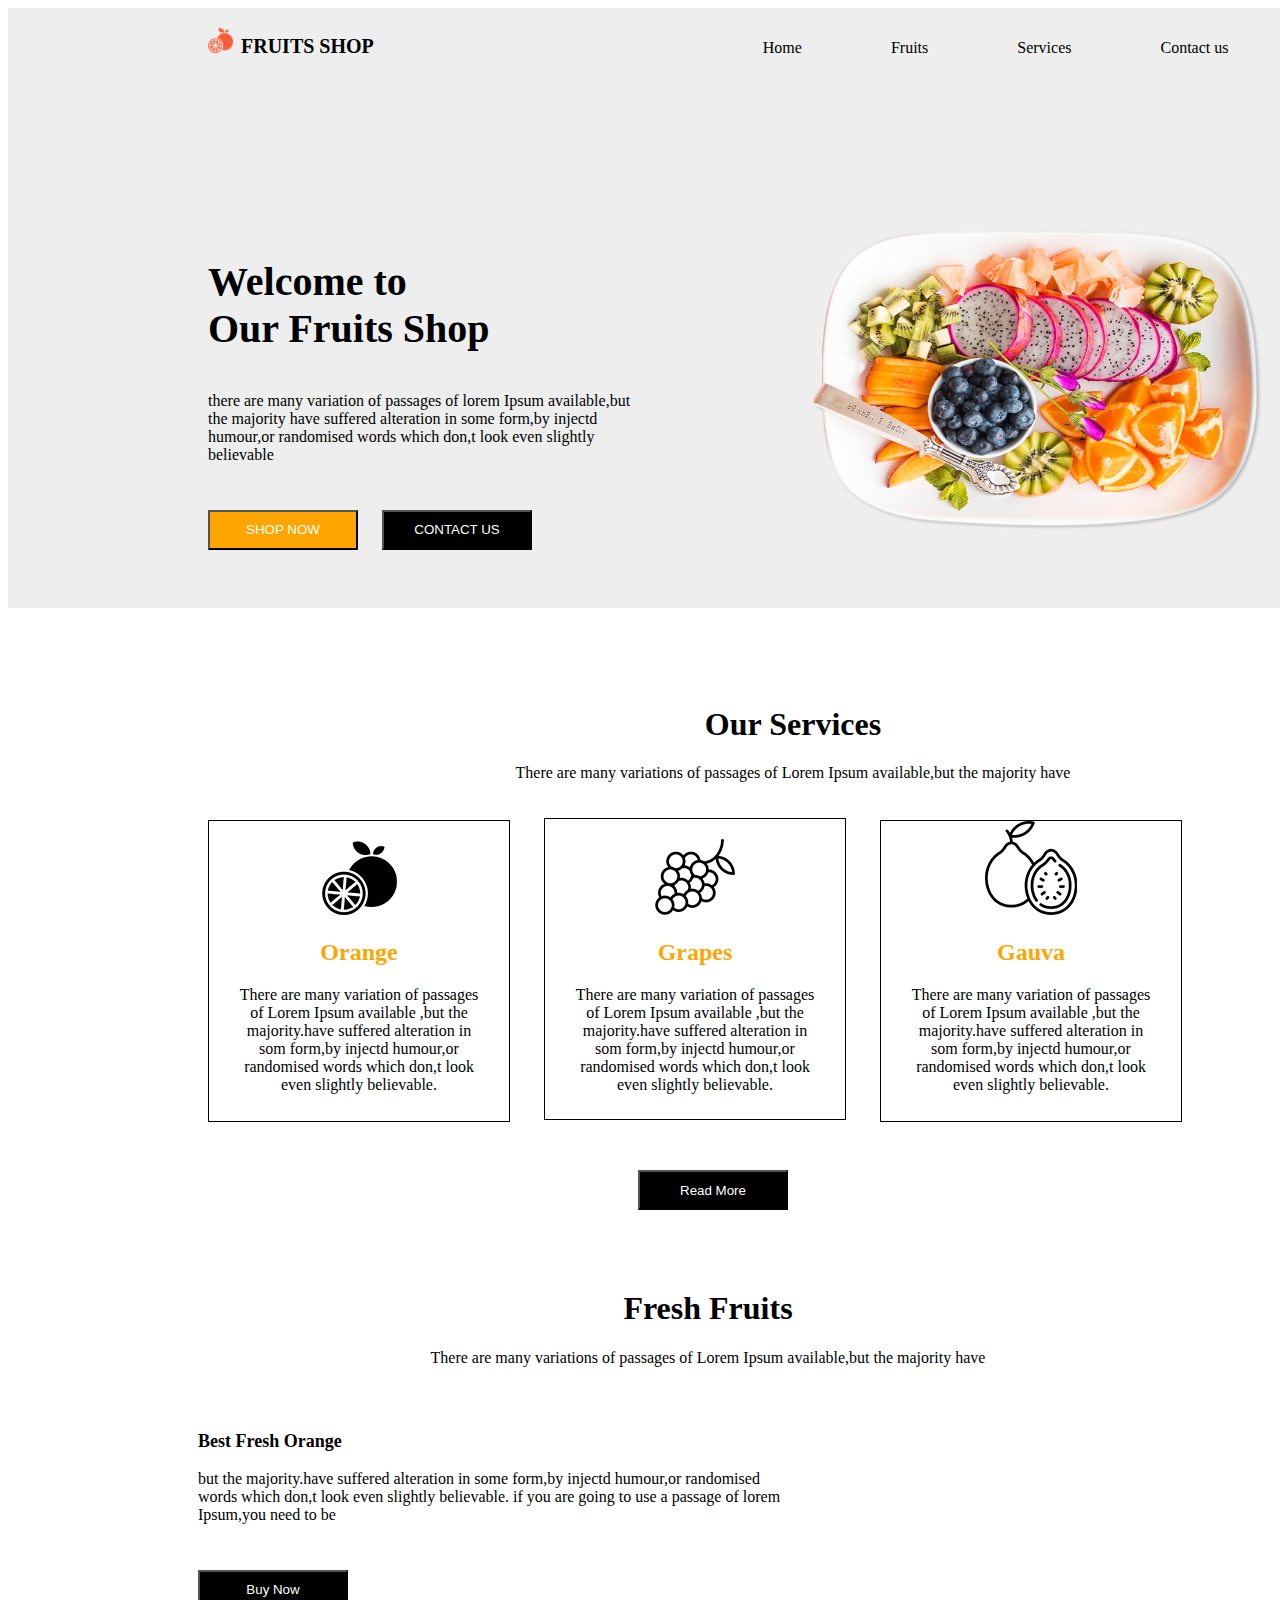
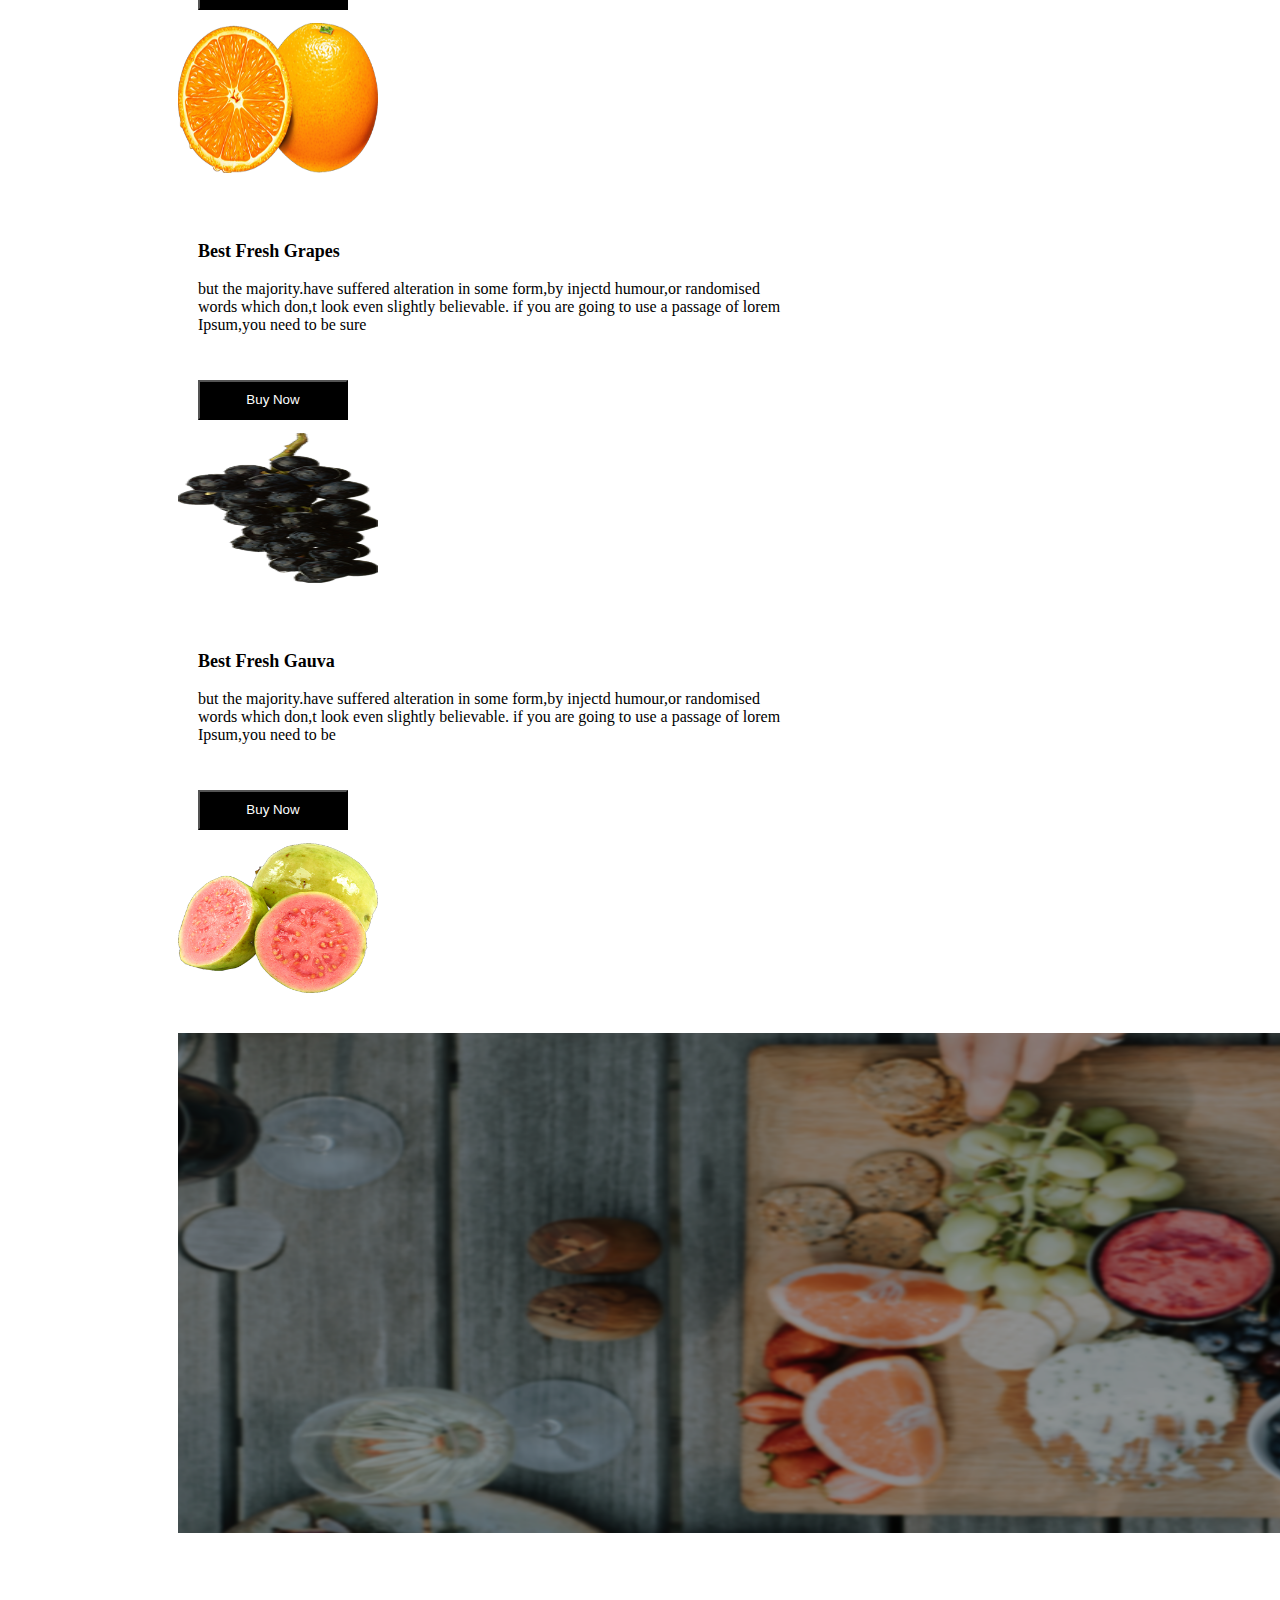
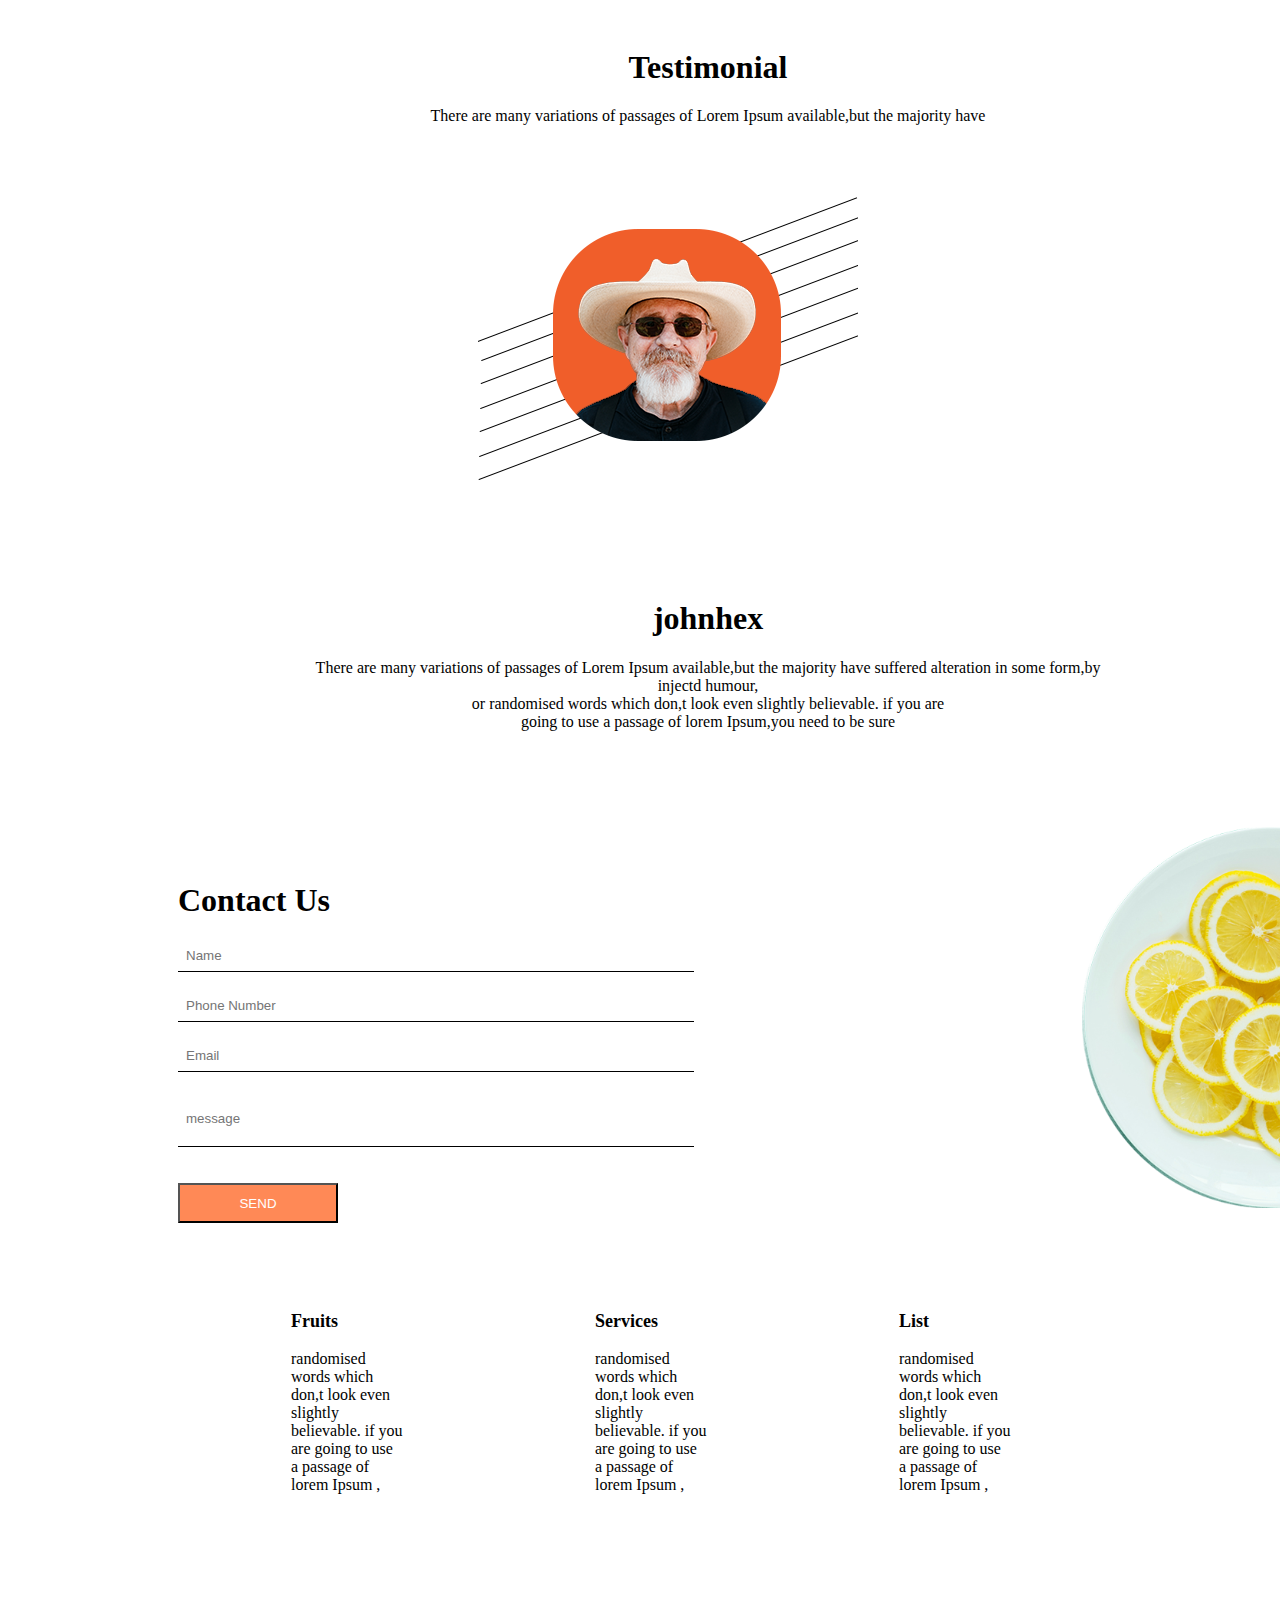
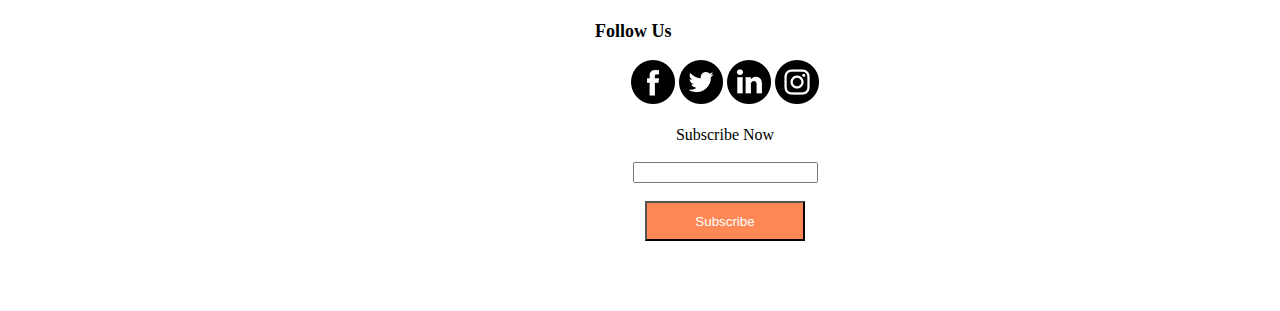
<file: index.html>
<!DOCTYPE html>
<html lang="en">
    <meta charset="utf-8"><head>
    <meta name="viewport" content="width=device-width, initial-scale=1">
     <title>Index</title>
     <style>
        
     </style>
     
<link rel="stylesheet" href="./index.css"></head>
<link rel="stylesheet" href="https://cdnjs.cloudflare.com/ajax/libs/font-awesome/4.7.0/css/font-awesome.min.css">

<body>
<div class="firststyle">
    <div >
        <img alt="logo" src="images/logo.png" class="styleImage" > &nbsp;<h1 class="styleH1">FRUITS SHOP</h1>
        <nav class="styleNav">
            <a class="styleLink" href="index.html">Home</a>
            <a class="styleLink" href="fruits.html">Fruits</a>
            <a class="styleLink" href="services.html">Services</a>
            <a class="styleLink" href="contact.html">Contact us</a>
            <i class="fa fa-search stylesearch " type="search"></i>
          
            
        </nav>
    </div>
    <div class="styleDiv">
    <div class="content">
        <p class="stylepara">
            Welcome to <br>
            Our Fruits Shop
        </p>    
        <p class="styleDescriptionpara">
           there are many variation of passages of lorem Ipsum available,but <br>
           the majority have suffered alteration in some form,by injectd <br>
           humour,or randomised words which  don,t look even slightly <br>
           believable
        </p>
        <button type="button" class="firstButton">SHOP NOW</button>
        <button type="button" class="secondButton" >CONTACT US</button>     
    </div>
    <img alt="dish" src="images/dish.png" class="styleImagedish relative">
</div>    
</div>
<div class="styling">
   <br>
    <h1 class=" centerHeading">Our Services</h1>
    <p class="centerparagraph">There are many variations of passages of Lorem Ipsum available,but the majority have</p>
</div>

<div class=" section2Div1small section2Div">
<div class=" hover section2Divsmall ">
    
      <img alt="fruit" src="images/item1.png" class="imgSectionDiv"> <br>
      <h2 class="headingDivSection">Orange</h2>
      <p>
        There are many variation of passages  <br>
        of Lorem Ipsum available ,but the <br>
        majority.have suffered alteration in <br>
        som form,by injectd humour,or <br>
        randomised words which don,t look <br>
        even slightly believable.
      </p>
</div>
<div class=" section2Divsmall">
    <img alt="fruit" src="images/item2.png" class="imgSectionDiv"> <br>
    <h2 class="headingDivSection">Grapes</h2>
    <p>
      There are many variation of passages  <br>
      of Lorem Ipsum available ,but the <br>
      majority.have suffered alteration in <br>
      som form,by injectd humour,or <br>
      randomised words which don,t look <br>
      even slightly believable.
    </p>
</div>
<div class=" section2Divsmall">
    <img alt="fruit" src="images/item.png"> <br>
    <h2 class="headingDivSection">Gauva</h2>
    <p>
      There are many variation of passages  <br>
      of Lorem Ipsum available ,but the <br>
      majority.have suffered alteration in <br>
      som form,by injectd humour,or <br>
      randomised words which don,t look <br>
      even slightly believable.
    </p>
</div>

<br>
<br>
<button type="button" class="secondButtonReadMore hover" >Read More</button>  
<br>

<div class="styling1">
    <h1 class=" centerHeading">Fresh Fruits</h1>
    <p class="centerparagraph">There are many variations of passages of Lorem Ipsum available,but the majority have</p>
</div >
<div class="section3Div">
    <div class="section3Divsmall1">
        
          <p class="section3Paragraph" >Best Fresh Orange</p>
          <p class="section3Paragraphsmall">
           but the majority.have suffered alteration in some form,by injectd humour,or randomised <br>
           words which don,t look even slightly believable. if you are going to use a passage of lorem <br>
           Ipsum,you need to be
          </p>
          <button type="button" class="secondButton hover " >Buy Now</button>  

    </div>
    <div class=" section3DivImage">
        <img alt="fruit" src="images/orange.png" class="imgSectionDiv3"> <br>
        
    </div>
    <div class="section3Divsmall1">
        
        <p class="section3Paragraph" >Best Fresh Grapes</p>
        <p class="section3Paragraphsmall">
         but the majority.have suffered alteration in some form,by injectd humour,or randomised <br>
         words which don,t look even slightly believable. if you are going to use a passage of lorem <br>
         Ipsum,you need to be sure
        </p>
        <button type="button" class="secondButton hover " >Buy Now</button>  

  </div>
  <div class=" section3DivImage">
      <img alt="fruit" src="images/grapes.png" class="imgSectionDiv3"> <br>
      
  </div>
  <div class="section3Divsmall1">
        
    <p class="section3Paragraph" >Best Fresh Gauva</p>
    <p class="section3Paragraphsmall">
     but the majority.have suffered alteration in some form,by injectd humour,or randomised <br>
     words which don,t look even slightly believable. if you are going to use a passage of lorem <br>
     Ipsum,you need to be
    </p>
    <button type="button" class="secondButton hover " >Buy Now</button>  

</div>
<div class=" section3DivImage">
  <img alt="fruit" src="images/gauva.png" class="imgSectionDiv3"> <br>
  
</div>
</div>
<div class=" section4DivImage">
    <img alt="fruit" src="images/tasty.png" class="imgSectionDiv4" > <br>
    
  </div>
  <br>
  <br>
  
<div class="styling1">
    <h1 class=" centerHeading">Testimonial</h1>
    <p class="centerparagraph">There are many variations of passages of Lorem Ipsum available,but the majority have</p>
</div>

<img src="images/client.png" alt="johnhex" class="stylingImage">
<br>
<div class="styling1">
<h1 class=" centerHeading">johnhex</h1>
<p class="centerparagraph">There are many variations of passages of Lorem Ipsum available,but the majority have suffered alteration in some form,by injectd humour, <br>
    or randomised  words which don,t look even slightly believable. if you are  <br>
    going to use a passage of lorem Ipsum,you need to be sure</p>
</div>
<br>

<div >
    <div class="section5Divsmall1">
        
        <h1>Contact Us</h1>
        <form action="">
            <input type="text" name="name"  placeholder="Name" class="w3-input"> <br>
            <input type="text" name="phone Number"  placeholder="Phone Number"  class="w3-input"><br>
            <input type="text" name="email"  placeholder="Email"  class="w3-input"><br>
            <input type="text" name="message"  placeholder="message"  class="w3-input hightInput"><br>
            <br>
            <button type="button" class="fourthButton">SEND</button>
        </form>
       </div>
       <div class=" section5DivImage">
        <img src="images/orange-dish.png" alt="lamonado" class="part3Imag"> <br>
        
    </div>
    </div>
    

    
    <div class="section4Div1small section4Div">
        <div class="section4Divsmall">
            
              <p class="section3Paragraph" >Fruits</p>
              <p class="section3Paragraphsmall">
               randomised <br>
               words which <br>
               don,t look even <br>
               slightly <br>
               believable. if you <br>
               are going to use <br>
               a passage of  <br>
               lorem Ipsum , <br>              
              </p>    
        </div>
        <div class="section4Divsmall">
            
            <p class="section3Paragraph" >Services</p>
            <p class="section3Paragraphsmall">
             randomised <br>
             words which <br>
             don,t look even <br>
             slightly <br>
             believable. if you <br>
             are going to use <br>
             a passage of  <br>
             lorem Ipsum , <br>              
            </p>    
      </div>
      <div class="section4Divsmall">
            
        <p class="section3Paragraph" >List</p>
        <p class="section3Paragraphsmall">
         randomised <br>
         words which <br>
         don,t look even <br>
         slightly <br>
         believable. if you <br>
         are going to use <br>
         a passage of  <br>
         lorem Ipsum , <br>              
        </p>    
  </div>
  <div class="section4Divsmall">
            
    <p class="section3Paragraph" >Follow Us</p>
    <div>
   <img src="images/fb.png" alt="facebook">
   <img src="images/twitter.png" alt="twitter">
   <img src="images/linkedin.png" alt="linkedin">
   <img src="images/instagram.png" alt="instagram">
    </div> 
    <br>
    <label for="Subscribe">Subscribe Now</label>  <br><br>
    <input type="text" name="Subscribe" id="Subscribe"> <br> <br>  
    <button type="button" class="fourthButton">Subscribe</button>  
</div>
    </div>
</div>
</body>
</html>
</file>
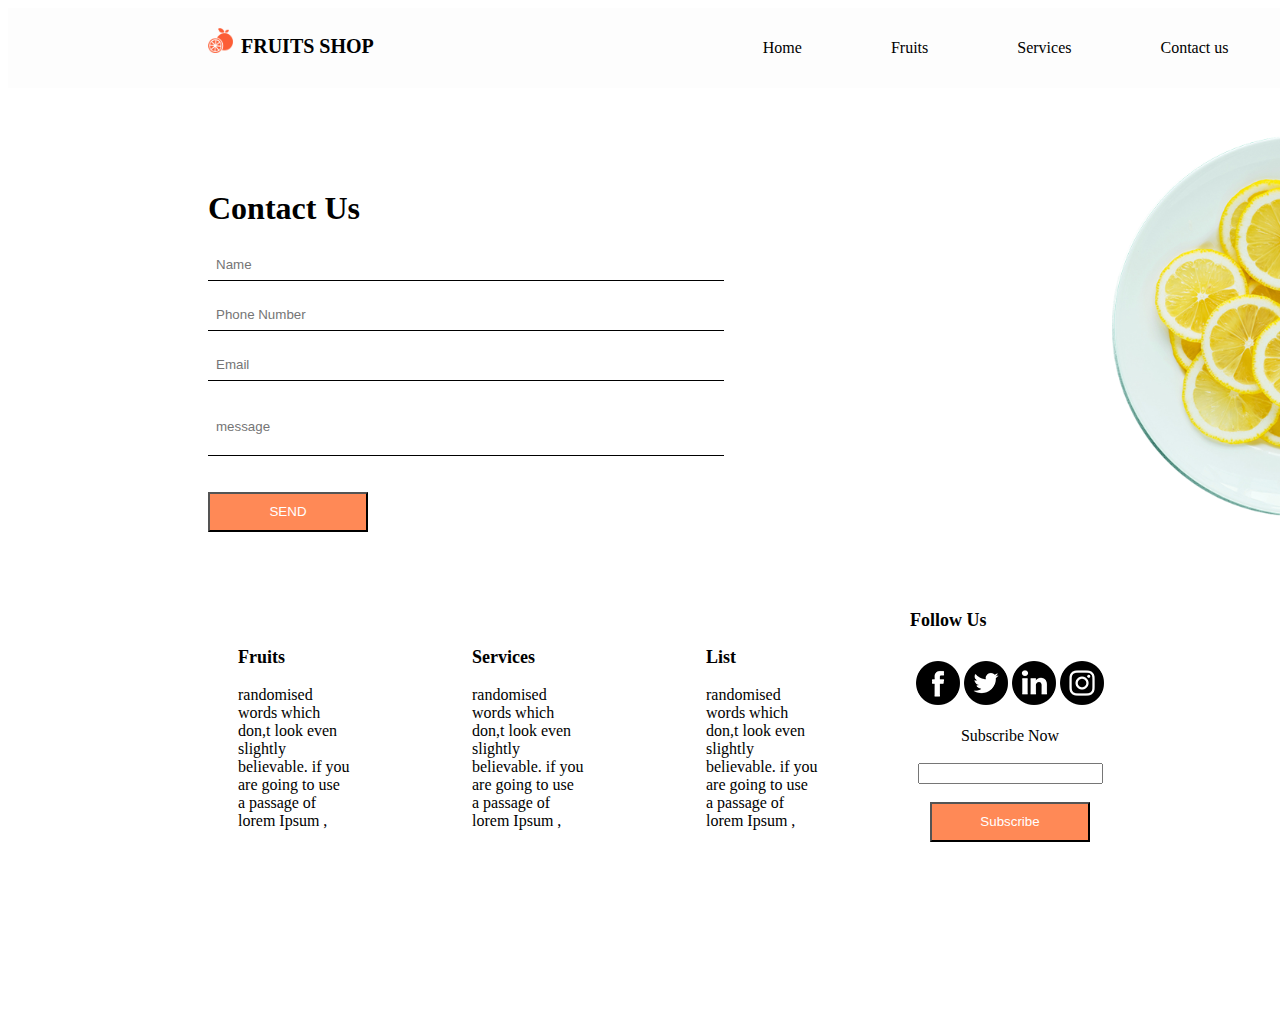
<file: contact.html>
<!DOCTYPE html>
<html lang="en">
<head>
    <meta charset="utf-8">
    <meta name="viewport" content="width=device-width, initial-scale=1" />
     <title>Index</title>
     <style>
        
     </style>
     <link rel="stylesheet" href="index.css">
     <link rel="stylesheet" href="https://cdnjs.cloudflare.com/ajax/libs/font-awesome/4.7.0/css/font-awesome.min.css">

</head>
<body>
    <div class="styleHeader">
        <div >
            <img alt="logo" src="images/logo.png" class="styleImage" > &nbsp;<h1 class="styleH1">FRUITS SHOP</h1>
            <nav class="styleNav">
                <a class="styleLink" href="index.html">Home</a>
                <a class="styleLink" href="fruits.html">Fruits</a>
                <a class="styleLink" href="services.html">Services</a>
                <a class="styleLink" href="contact.html">Contact us</a>
                <i class="fa fa-search stylesearch" type="search"></i>              
                
            </nav>
        </div>
    <br>
    <div >
        <div class="section5Divsmall1">
            
            <h1>Contact Us</h1>
            <form action="">
                <input type="text" name="name"  placeholder="Name" class="w3-input"> <br>
                <input type="text" name="phone Number"  placeholder="Phone Number"  class="w3-input"><br>
                <input type="text" name="email"  placeholder="Email"  class="w3-input"><br>
                <input type="text" name="message"  placeholder="message"  class="w3-input hightInput"><br>
                <br>
                <button type="button" class="fourthButton">SEND</button>
            </form>
           </div>
           <div class=" section5DivImage">
            <img src="images/orange-dish.png" alt="lamonado" class="part3Imag"> <br>
            
        </div>
        </div>
    <div class="section4Div1smallspecific section4Divspecific">
        <div class="section4Divsmallspecfic">
            
              <p class="section3Paragraphspecific" >Fruits</p>
              <p class="section3Paragraphsmallspecfic">
               randomised <br>
               words which <br>
               don,t look even <br>
               slightly <br>
               believable. if you <br>
               are going to use <br>
               a passage of  <br>
               lorem Ipsum , <br>              
              </p>    
        </div>
        <div class="section4Divsmallspecfic">
            
            <p class="section3Paragraphspecific" >Services</p>
            <p class="section3Paragraphsmallspecfic">
             randomised <br>
             words which <br>
             don,t look even <br>
             slightly <br>
             believable. if you <br>
             are going to use <br>
             a passage of  <br>
             lorem Ipsum , <br>              
            </p>    
      </div>
      <div class="section4Divsmallspecfic">
            
        <p class="section3Paragraphspecific" >List</p>
        <p class="section3Paragraphsmallspecfic">
         randomised <br>
         words which <br>
         don,t look even <br>
         slightly <br>
         believable. if you <br>
         are going to use <br>
         a passage of  <br>
         lorem Ipsum , <br>              
        </p>    
  </div>
  <div class="section4Div">
    <p class="section3Paragraphspecific" >Follow Us</p>
    <div class="styleicon">
   <img src="images/fb.png" alt="facebook">
   <img src="images/twitter.png" alt="twitter">
   <img src="images/linkedin.png" alt="linkedin">
   <img src="images/instagram.png" alt="instagram">
    </div> 
    <br>
    <label for="Subscribe">Subscribe Now</label>  <br><br>
    <input type="text" name="Subscribe" id="Subscribe"> <br> <br>  
    <button type="button" class="fourthButton">Subscribe</button>  
</div>
</body>
</html>
</file>
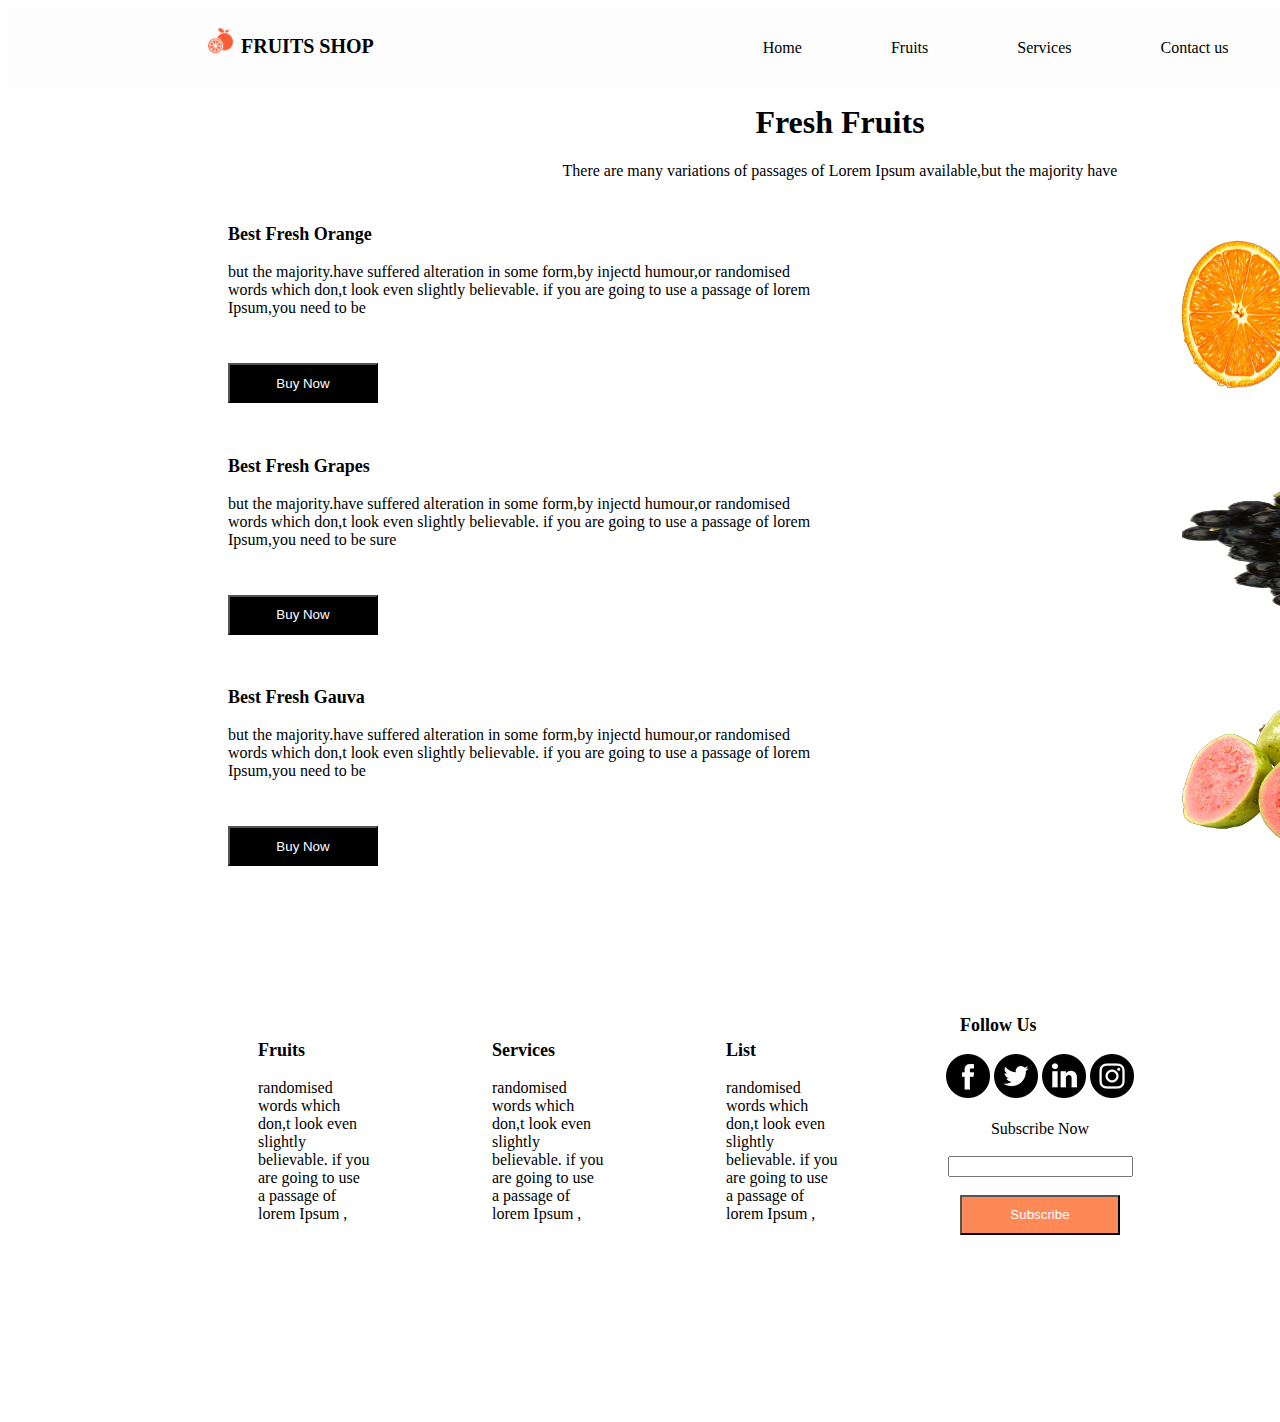
<file: fruits.html>
<!DOCTYPE html>
<html lang="en">
<head>
    <meta charset="utf-8">
    <meta name="viewport" content="width=device-width, initial-scale=1" />
     <title>Index</title>
     <style>
        
     </style>
     <link rel="stylesheet" href="index.css">
     <link rel="stylesheet" href="https://cdnjs.cloudflare.com/ajax/libs/font-awesome/4.7.0/css/font-awesome.min.css">

</head>
<body>
    <div class="styleHeader">
        <div >
            <img alt="logo" src="images/logo.png" class="styleImage" > &nbsp;<h1 class="styleH1">FRUITS SHOP</h1>
            <nav class="styleNav">
                <a class="styleLink" href="index.html">Home</a>
                <a class="styleLink" href="fruits.html">Fruits</a>
                <a class="styleLink" href="services.html">Services</a>
                <a class="styleLink" href="contact.html">Contact us</a>
                <i class="fa fa-search stylesearch" type="search"></i>              
                
            </nav>
        </div>
    <br>
    <br>
<div>
    <h1 class=" centerHeadingSpecific">Fresh Fruits</h1>
    <p class="centerparagraphSpecific">There are many variations of passages of Lorem Ipsum available,but the majority have</p>
</div>
    <div class="section3Div">
        <div class="section3Divsmall1">
            
              <p class="section3Paragraph" >Best Fresh Orange</p>
              <p class="section3Paragraphsmall">
               but the majority.have suffered alteration in some form,by injectd humour,or randomised <br>
               words which don,t look even slightly believable. if you are going to use a passage of lorem <br>
               Ipsum,you need to be
              </p>
              <button type="button" class="secondButton hover section3Button" >Buy Now</button>  
    
        </div>
        <div class=" section3DivImage">
            <img alt="fruit" src="images/orange.png" class="imgSectionDiv3"> <br>
            
        </div>
        <div class="section3Divsmall1">
            
            <p class="section3Paragraph" >Best Fresh Grapes</p>
            <p class="section3Paragraphsmall">
             but the majority.have suffered alteration in some form,by injectd humour,or randomised <br>
             words which don,t look even slightly believable. if you are going to use a passage of lorem <br>
             Ipsum,you need to be sure
            </p>
            <button type="button" class="secondButton hover section3Button" >Buy Now</button>  
    
      </div>
      <div class=" section3DivImage">
          <img alt="fruit" src="images/grapes.png" class="imgSectionDiv3"> <br>
          
      </div>
      <div class="section3Divsmall1">
            
        <p class="section3Paragraph" >Best Fresh Gauva</p>
        <p class="section3Paragraphsmall">
         but the majority.have suffered alteration in some form,by injectd humour,or randomised <br>
         words which don,t look even slightly believable. if you are going to use a passage of lorem <br>
         Ipsum,you need to be
        </p>
        <button type="button" class="secondButton hover section3Button" >Buy Now</button>  
    
    </div>
    <div class=" section3DivImage">
      <img alt="fruit" src="images/gauva.png" class="imgSectionDiv3"> <br>
      
    </div>
    </div>
    <br>
<br>
<div class="section4Div1smallspecific section4Divspecific">
    <div class="section4Divsmallspecfic">
        <br>
          <p class="section3Paragraph" >Fruits</p>
          <p class="section3Paragraphsmall">
           randomised <br>
           words which <br>
           don,t look even <br>
           slightly <br>
           believable. if you <br>
           are going to use <br>
           a passage of  <br>
           lorem Ipsum , <br>              
          </p>    
    </div>
    <div class="section4Divsmallspecfic">
        
        <p class="section3Paragraph" >Services</p>
        <p class="section3Paragraphsmall">
         randomised <br>
         words which <br>
         don,t look even <br>
         slightly <br>
         believable. if you <br>
         are going to use <br>
         a passage of  <br>
         lorem Ipsum , <br>              
        </p>    
  </div>
  <div class="section4Divsmallspecfic">
        
    <p class="section3Paragraph" >List</p>
    <p class="section3Paragraphsmall">
     randomised <br>
     words which <br>
     don,t look even <br>
     slightly <br>
     believable. if you <br>
     are going to use <br>
     a passage of  <br>
     lorem Ipsum , <br>              
    </p>    
</div>
<div class="section4Divsmallspecfic">
        
<p class="section3Paragraph" >Follow Us</p>
<div>
<img src="images/fb.png" alt="facebook">
<img src="images/twitter.png" alt="twitter">
<img src="images/linkedin.png" alt="linkedin">
<img src="images/instagram.png" alt="instagram">
</div> 
<br>
<label for="Subscribe">Subscribe Now</label>  <br><br>
<input type="text" name="Subscribe" id="Subscribe"> <br> <br>  
<button type="button" class="fourthButton">Subscribe</button>  
</div>
</body>
</html>
</file>
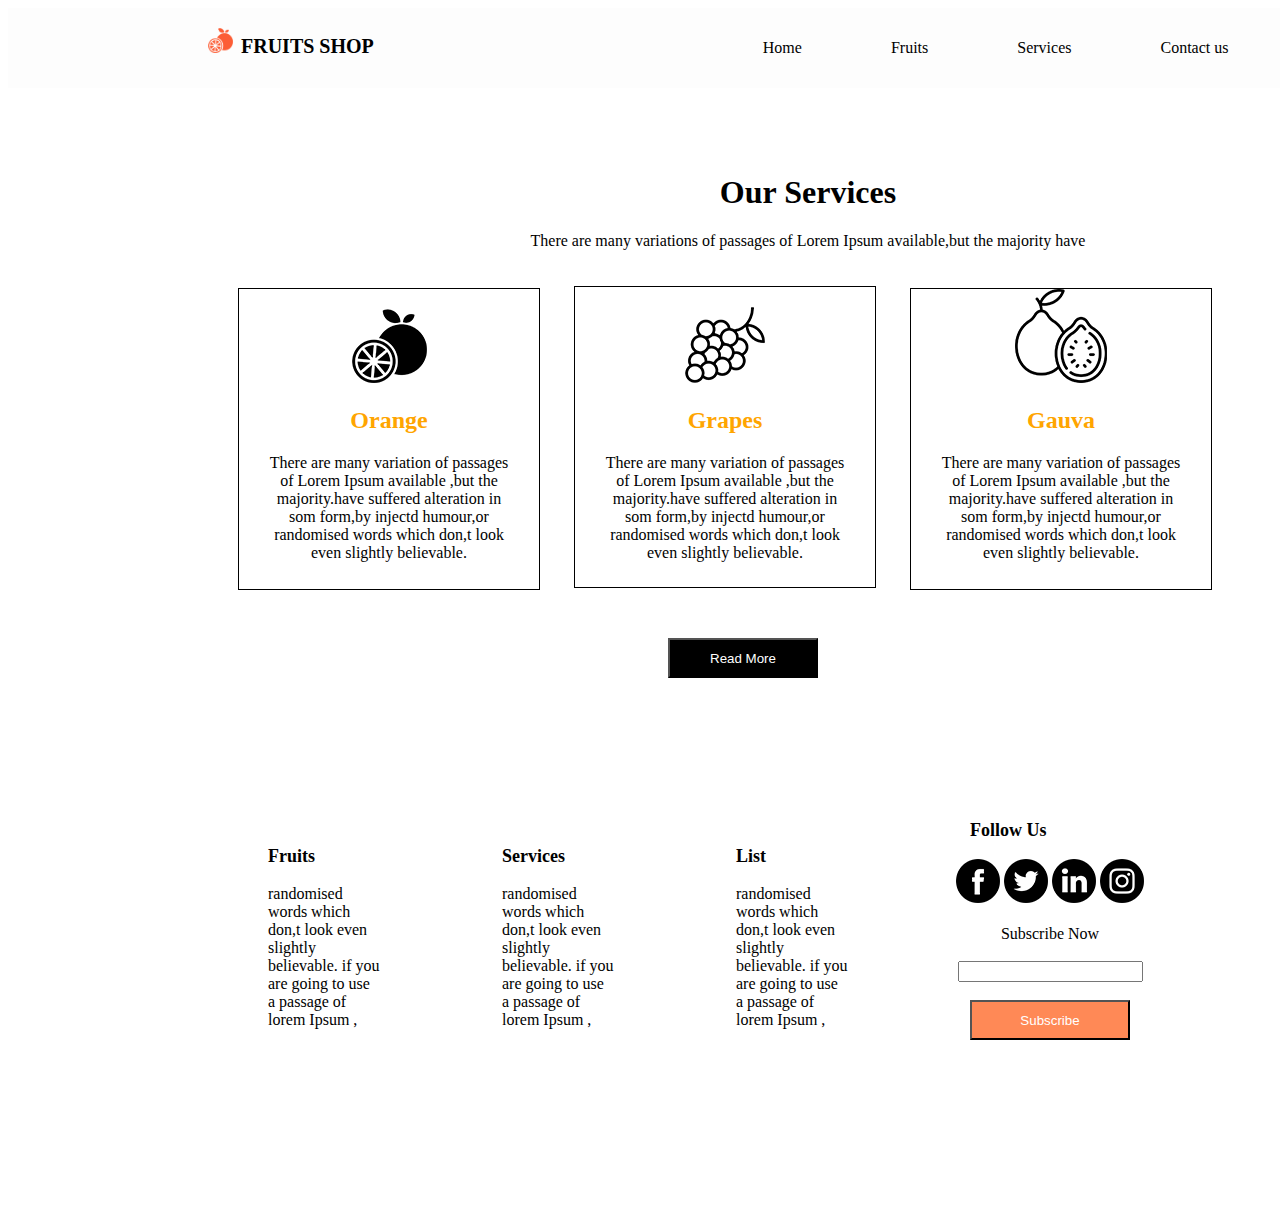
<file: services.html>
<!DOCTYPE html>
<html lang="en">
<head>
    <meta charset="utf-8">
    <meta name="viewport" content="width=device-width, initial-scale=1" />
     <title>Index</title>
     <style>
        
     </style>
     <link rel="stylesheet" href="index.css">
     <link rel="stylesheet" href="https://cdnjs.cloudflare.com/ajax/libs/font-awesome/4.7.0/css/font-awesome.min.css">

</head>
<body>
    <div class="styleHeader">
        <div >
            <img alt="logo" src="images/logo.png" class="styleImage" > &nbsp;<h1 class="styleH1">FRUITS SHOP</h1>
            <nav class="styleNav">
                <a class="styleLink" href="index.html">Home</a>
                <a class="styleLink" href="fruits.html">Fruits</a>
                <a class="styleLink" href="services.html">Services</a>
                <a class="styleLink" href="contact.html">Contact us</a>
                <i class="fa fa-search stylesearch" type="search"></i>              
                
            </nav>
        </div>
<br>
<div class="stylingspecficService">
    <br>
     <h1 class=" centerHeading">Our Services</h1>
     <p class="centerparagraph">There are many variations of passages of Lorem Ipsum available,but the majority have</p>
 </div>
 
 <div class=" section2Div1smallServices section2Div">
 <div class=" hover section2Divsmall ">
     
       <img alt="fruit" src="images/item1.png" class="imgSectionDiv"> <br>
       <h2 class="headingDivSection">Orange</h2>
       <p>
         There are many variation of passages  <br>
         of Lorem Ipsum available ,but the <br>
         majority.have suffered alteration in <br>
         som form,by injectd humour,or <br>
         randomised words which don,t look <br>
         even slightly believable.
       </p>
 </div>
 <div class=" section2Divsmall">
     <img alt="fruit" src="images/item2.png" class="imgSectionDiv"> <br>
     <h2 class="headingDivSection">Grapes</h2>
     <p>
       There are many variation of passages  <br>
       of Lorem Ipsum available ,but the <br>
       majority.have suffered alteration in <br>
       som form,by injectd humour,or <br>
       randomised words which don,t look <br>
       even slightly believable.
     </p>
 </div>
 <div class=" section2Divsmall">
     <img alt="fruit" src="images/item.png"> <br>
     <h2 class="headingDivSection">Gauva</h2>
     <p>
       There are many variation of passages  <br>
       of Lorem Ipsum available ,but the <br>
       majority.have suffered alteration in <br>
       som form,by injectd humour,or <br>
       randomised words which don,t look <br>
       even slightly believable.
     </p>
 </div>
 
 <br>
 <br>
 <button type="button" class="secondButtonReadMore hover" >Read More</button>  
 <br>
<br>
<br>
<br>
<div class="section4Div1smallspecificServices section4Divspecific">
    <div class="section4Divsmallspecfic">
        
          <p class="section3Paragraph" >Fruits</p>
          <p class="section3Paragraphsmall">
           randomised <br>
           words which <br>
           don,t look even <br>
           slightly <br>
           believable. if you <br>
           are going to use <br>
           a passage of  <br>
           lorem Ipsum , <br>              
          </p>    
    </div>
    <div class="section4Divsmallspecfic">
        
        <p class="section3Paragraph" >Services</p>
        <p class="section3Paragraphsmall">
         randomised <br>
         words which <br>
         don,t look even <br>
         slightly <br>
         believable. if you <br>
         are going to use <br>
         a passage of  <br>
         lorem Ipsum , <br>              
        </p>    
  </div>
  <div class="section4Divsmallspecfic">
        
    <p class="section3Paragraph" >List</p>
    <p class="section3Paragraphsmall">
     randomised <br>
     words which <br>
     don,t look even <br>
     slightly <br>
     believable. if you <br>
     are going to use <br>
     a passage of  <br>
     lorem Ipsum , <br>              
    </p>    
</div>
<div class="section4Divsmallspecfic">
        
<p class="section3Paragraph" >Follow Us</p>
<div>
<img src="images/fb.png" alt="facebook">
<img src="images/twitter.png" alt="twitter">
<img src="images/linkedin.png" alt="linkedin">
<img src="images/instagram.png" alt="instagram">
</div> 
<br>
<label for="Subscribe">Subscribe Now</label>  <br><br>
<input type="text" name="Subscribe" id="Subscribe"> <br> <br>  
<button type="button" class="fourthButton">Subscribe</button>  
</div>
</body>
</html>
</file>
<file: index.css>
.firststyle{
    background-color: rgba(128, 128, 128, 0.133);
    width: 100%;
    float: left;
    display: inline;
    height: 600px;
    justify-content: center;
   
    /* padding-left: 550px;*/
    padding-left: 200px;
}
/* background-color: rgb(211, 211, 211); */
.styleImage{
    display: inline;
    margin-top: 20px;
    text-align: center;
    width: 25px;

}
.styleH1{
    display: inline;
    width: 50px;
    justify-content: center;
    text-align: center;
    margin-top: 5px;
    font-size: 20px;
}
.styleNav{
    display: inline;
    margin-left: 300px;
}
.styleLink{
margin-left: 85px;
color: black;
text-decoration:none
}

.stylepara{
    font-size: 40px;
    font-weight: bold;
    margin-top: 200px;
}
.firstButton{
background-color: orange;
color: white;
height: 40px;
width: 150px;
}
.secondButton{
    background-color: black;
    color: white;
    height: 40px;
    width: 150px;
    margin-left: 20px;
    margin-top: 30px;
}
.secondButtonReadMore{
    background-color: black;
    color: white;
    height: 40px;
    width: 150px;
    margin-left: 460px;
    margin-top: 30px;
}
.content{

    display: inline;
    width:450px;
    margin-top: 100px;
    
    
}
.styleDiv{
    display: inline;
    float: left;
}

.styleImagedish{
    text-align: center;
    width: 450px;
    height: 300px;
    margin-left:250px;
   float: right;

}
.relative {
    position: relative;
    left: 30px;
    bottom: 250px;
  }
.stylesearch{
position: relative;
left: 50px;
}
.styling{
    margin-top: 50px;
    margin-left: 385px;
    text-align: center;
    justify-content: center;
    float: left;
    width: 800px;
    margin-bottom: 20px;
}

.styling1{
    margin-top: 50px;
    text-align: center;
    justify-content: center;
    float: left;
    width: 800px;
    margin-bottom: 20px;
    margin-left: 130px;
}
.centerHeading{
    margin-top: 30px;
    justify-content: center;
    text-align: center;
 

}
.centerparagraph{
    justify-content: center;
    text-align: center;
  
}
/* .section2Div{
   /* display: inline-block;*/
   /* float: left;

} */
 
.section2Divsmall{
    display: inline-block;
    height: 300px;
    width: 300px;
    margin-left: 30px;
    border: 1px solid;
    justify-content: center;
    text-align: center;
}
.section2Div1small{
     padding-top: 60px;
     text-align: start;
     border-collapse: collapse;
     margin-left: 170px;
   
}
/* .section2Div1small{
    padding-top: 60px;
    text-align: start;
    border-collapse: collapse;
    margin-left: 170px;
  
} */
.headingDivSection{
    color: orange;
}
.imgSectionDiv{
    margin-top: 20px;
}
.mouseHover{
border: 2px salmon;
border-color: orange;
}
.imgSectionDiv3{
    margin-top: 10px;
}
:hover{
    text-overflow:ellipsis;
}
button:hover {
    cursor: pointer;
    border-top: 2px salmon;
    background-color: white;
    color: #000000;
}
/* .section3Div{
    display: inline-block;
    margin-left: 10px;
    width: 100%;

} */
.section3Divsmall1{
    display: inline-block;
    height: 200px;
    /* width: 970px; */
    width: 600px;
    border-color: white;
    text-align: start;
    margin-top: 10px;
    text-align: start;
    
}
.section3DivImage{
    display: inline-block;
    height: 200px;
    width: 200px;
    border-color: white;
    text-align: start;
    
    justify-content: center;
}
.imgSectionDiv3{
    margin-top: 10px;
    width: 200px;
    height: 150px;
}
.section4DivImage{
    display: block;
    height: 500px;
    width: 100%;
    border-color: white;
    text-align: start;  
    justify-content: start;
}
.imgSectionDiv4{
width: 2000px;
height: 500px;
}
/* .section2Div1small{
     padding-top: 60px;
     padding-left: 20px;
     text-align: center;
     margin-left: 150px;
     border-collapse: collapse;
   
} */
.section3Paragraph{
 text-align: start;
 padding-left: 20px;
 font-weight: 900;
 font-size: large;
}
/* .section3Paragraph{
    text-align: start;
    padding-left: 130px;
    font-weight: 900;
    font-size: large;
} */
.section3Paragraphsmall{
    text-align: start;
    padding-left: 20px;
    font-weight: 300;
    font-size: medium;
}
/* .section3Paragraphsmall{
    text-align: start;
    padding-left: 130px;
    font-weight: 300;
    font-size: medium;
} */

.w3-input{padding:8px;display:block;border:none;border-bottom:1px solid #000000;width:500px}
.hightInput{
    height: 40px;
}
.fourthButton{
    background-color: rgba(255, 77, 0, 0.663);
    color: white;
    height: 40px;
    width: 160px;
  
    
}
.section3Divsmall1{
    display: inline-block;
    height: 200px;
    width: 970px;
    border-color: white;
    text-align: start;
    margin-top: 10px;
    
}
.section2Divsmall{
    display: inline-block;
    height: 300px;
    width: 300px;
    margin-left: 30px;
    border: 1px solid;
}
.section4Divsmall{
    display: inline-block;
    height: 300px;
    width: 300px;
    border-color: white;
    margin-top: 10px;
}
.section4Div{
    display: inline-block;
   
}

.section4Div1small{
    padding-top: 60px;
    text-align: center;
    border-collapse: collapse;
  
}
.styleHeader{
    background-color: rgba(211, 211, 211, 0.042);
    width: 100%;
    float: left;
    display: inline;
    height: 80px;
    justify-content: center;
    padding-left: 200px;
    
}
.centerHeadingSpecific{
    margin-top: 10px;
    justify-content: start;
    text-align: center;
 

}
.centerparagraphSpecific{
    justify-content: start;
    text-align: center;
  
}
.sectionspecific{
    display: inline-block;
    margin-left: 10px;
    width: 100%;
    padding-left: 200px;

}
.section4Div1smallspecific{
    padding-top: 60px;
    text-align: center;
    justify-content: start;
  
}
.section4Div1smallspecificServices{
    padding-top: 60px;
    padding-left: 10px;
    text-align: center;
    justify-content: start;
  
}
.section4Divspecific {
   /* display: inline-block;*/
   float: left;

}
.section3Paragraphspecific{
    text-align: start;
    font-weight: 900;
    font-size: large;
}
.section3Paragraphsmallspecfic{
    text-align: start;
    font-weight: 300;
    font-size: medium;
}
.section4Divsmallspecfic{
    display: inline-block;
    height: 400px;
    width: 200px;
    margin-left: 30px;
    border-color: white;
    margin-top: 10px;
}
.section2Div1smallspecfic{
    padding-top: 60px;
    padding-left: 20px;
    text-align: center;
    border-collapse: collapse;
  
}
.stylingImage{
    justify-content: center;
    text-align: center;
    margin-left: 300px;
    margin-top: 20px;
    margin-bottom: 20px;
    

}
.part3{
    display: inline-block;
    margin-top: 350px;
    /* margin-left: 200px; */
    margin-left: 10px;
    justify-content: start;
    width: 100%;
    text-align: start;
    
}
.part3.first{
display: inline-block;
width: 600;
}
.part3Imag{
    display: inline-block;
    width: 200px;
    /* height: 120px; */
    margin-left: 300px;
    margin-top: 60px;
}
.section5Divsmall1{
    display: inline-block;
    /* height: 200px; */
    /* width: 970px; */
    width: 600px;
    border-color: white;
    text-align: start;
    margin-top: 10px;
    text-align: start;
    margin-right: 0px;
    
}
.section5DivImage{
    display: inline-block;
    height: 30px;
    width: 400px;
    border-color: white;
    text-align: start;
    
    justify-content: start;
    position: sticky;
}
.styleicon{
    margin-top: 30px;
    width: 200px;
}
div:hover{
    border-top-color:  orangered ;
    border-top-width: 5px;

}
.stylingspecficService{
    margin-top: 50px;
    text-align: start;
    justify-content: start;
    float: left;
    width: 1200px;
    margin-bottom: 20px;
}
.section2Div1smallServices{
    padding-top: 60px;
    text-align: start;
    border-collapse: collapse;
  
}
</file>
